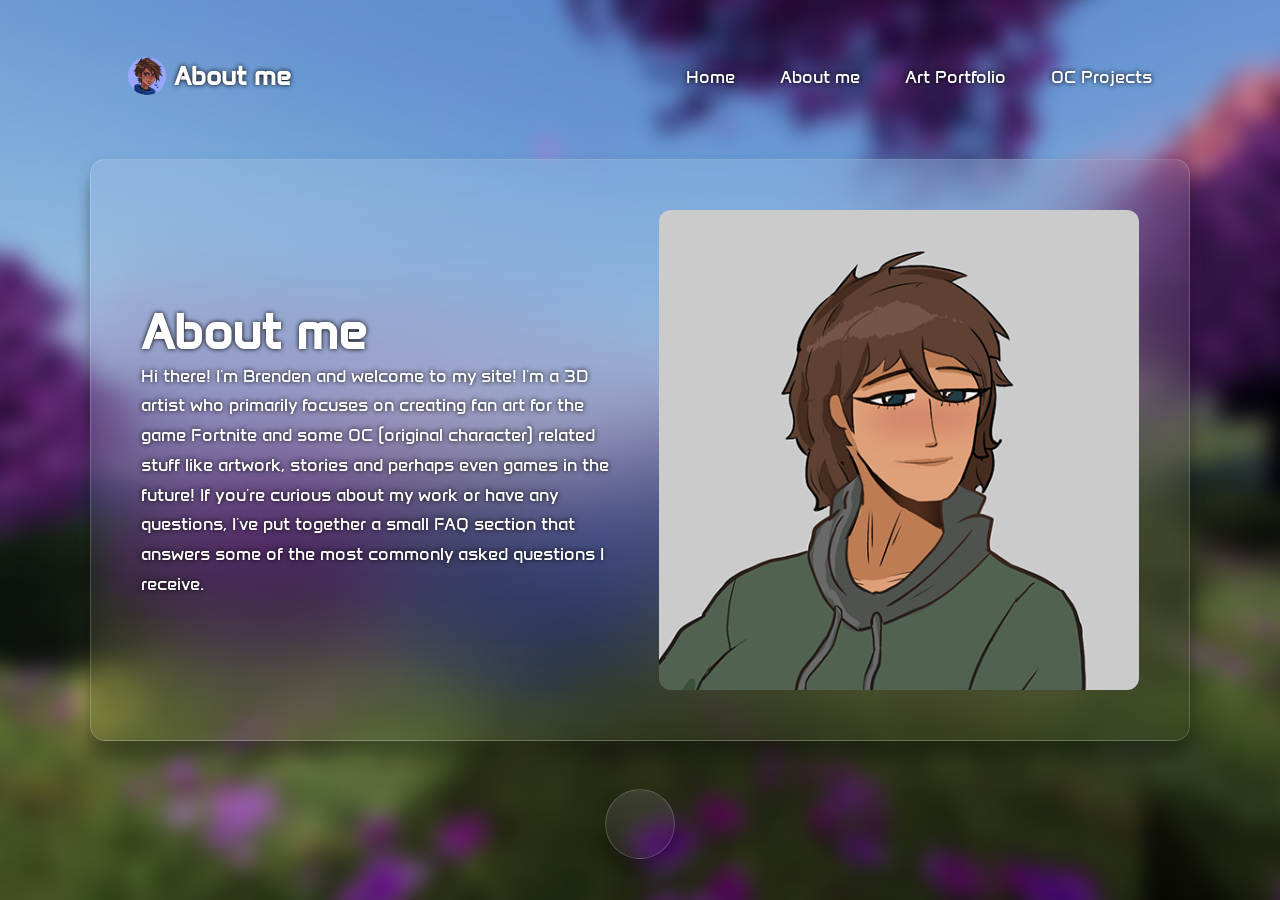
<file: about.html>
<!DOCTYPE html>
<html lang="en">

<head>
  <meta charset="UTF-8">
  <meta name="viewport" content="width=device-width, initial-scale=1.0">
  <meta http-equiv="X-UA-Compatible" content="ie=edge">
  <title>About me - ItzBrenden.com</title>
  <link rel="stylesheet" href="css/index.css">
  <link rel="stylesheet" href="css/navbar.css">
  <link href='https://cdn.boxicons.com/3.0.7/fonts/basic/boxicons.min.css' rel='stylesheet'>
  <link href='https://cdn.boxicons.com/3.0.7/fonts/brands/boxicons-brands.min.css' rel='stylesheet'>
  <link rel="icon" href="./assets/LauraReborn7_PFP.webp" type="image/x-icon">
  <script type="text/javascript" src="js/portfolio-navbar.js" defer></script>
</head>

<body class="about-page">
  <div id="background"></div>
  <video id="background-video" autoplay muted loop playsinline>
    <source src="assets/backgrounds/background-mc.webm" type="video/webm">
  </video>

  <header class="header">
    <a href="index.html" class="logo">
      <img src="assets/LauraReborn7_PFP.webp" alt="Laura Reborn" class="logo-icon">
      <p class="logo-text">About me</p>
    </a>

    <input type="checkbox" id="check">
    <label for="check" class="icons">
      <i class='bx  bx-menu' id="menu-icon"></i>
      <i class='bx  bx-x' id="close-icon"></i>
    </label>

    <nav class="navbar">
      <a href="index.html" style="--i:1;">Home</a>
      <a href="" style="--i:2;">About me</a>
      <a href="portfolio.html" style="--i:3;">Art Portfolio</a>
      <a href="projects.html" style="--i:4;">OC Projects</a>
    </nav>
  </header>

  <main>
    <div class="container glass">
      <div class="text-content">
        <h1>About me</h1>
        <p><a href="doro.html" class="doror">Hi</a> there! I'm Brenden and welcome to my site! I'm a 3D artist who
          primarily focuses on creating fan art for the game
          Fortnite and some OC (original character) related stuff like artwork, stories and perhaps even games in the
          future! If you're curious about my work or have any questions, I've put together a small FAQ section that
          answers some of the most commonly asked questions I receive.</p>
      </div>
      <div class="icon-container">
        <img src="assets/Female_OC_PFP.png" alt="Server icon" />
      </div>
    </div>
  </main>
  <div class="circular-buttons-container">
    <a href="index.html" rel="noopener noreferrer" class="circular-button glass" aria-label="Back to Home">
      <i class='bx bx-home button-icon-placeholder' aria-hidden="true"></i>
    </a>
  </div>
  <script>
    const video = document.getElementById("background-video");

    video.addEventListener("canplay", () => {
      video.classList.add("loaded");
    });
  </script>
</body>

</html>
</file>
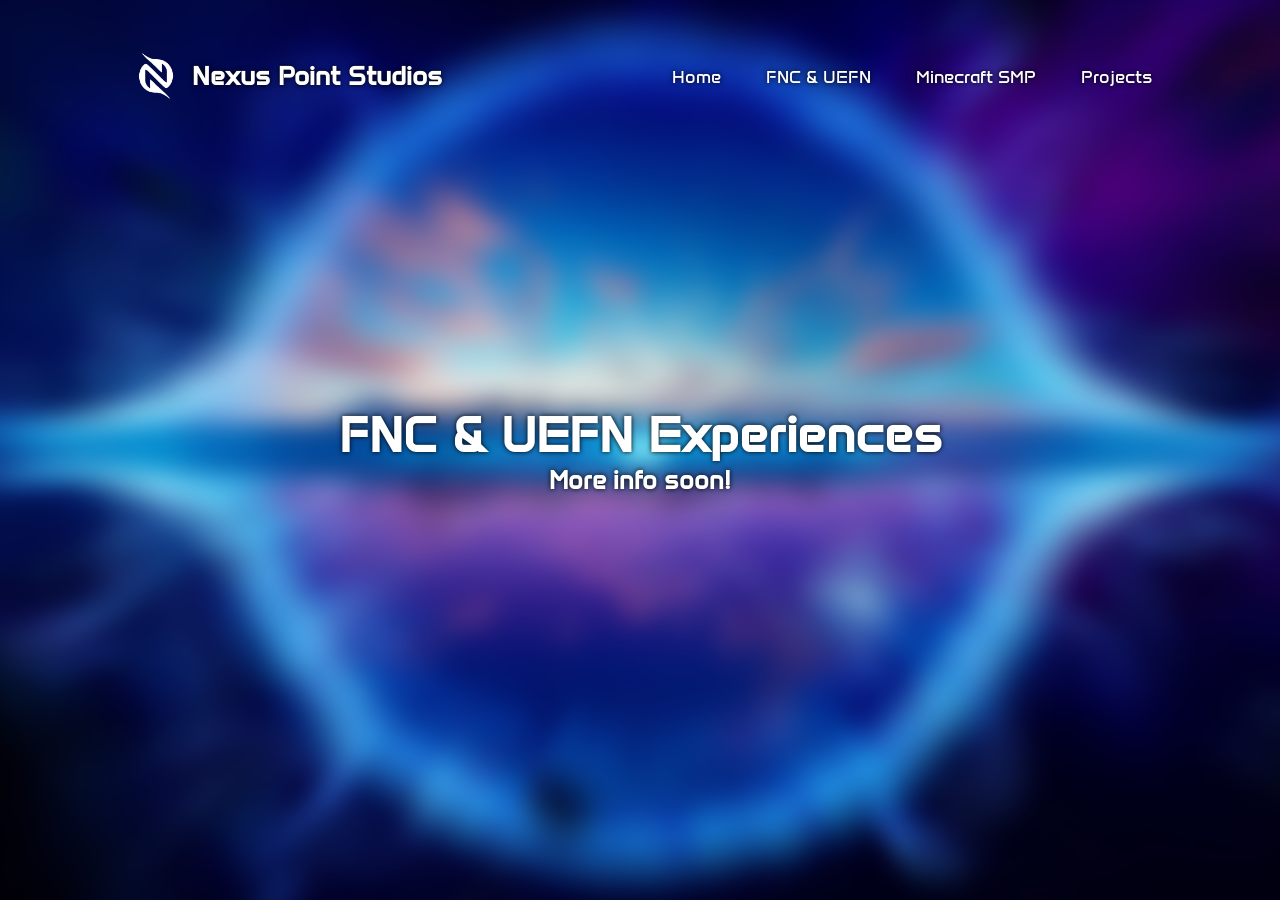
<file: fn-creative.html>
<!DOCTYPE html>
<html lang="en">

<head>
  <meta charset="UTF-8">
  <meta name="viewport" content="width=device-width, initial-scale=1.0">
  <meta http-equiv="X-UA-Compatible" content="ie=edge">
  <title>FNC & UEFN - Nexus Point Studios</title>
  <link rel="stylesheet" href="css/index.css">
  <link rel="stylesheet" href="css/navbar.css">
  <link href='https://cdn.boxicons.com/3.0.7/fonts/basic/boxicons.min.css' rel='stylesheet'>
  <link rel="icon" href="./assets/logos/nebula-logo.png" type="image/x-icon">
</head>

<body>
  <div id="background"></div>
  <!-- <video id="background-video" autoplay muted loop playsinline>
    <source src="assets/backgrounds/background.webm" type="video/webm">
  </video> -->

  <header class="header">
    <a href="index.html" class="logo"><img src="assets/logos/nexus-logo-test.png"><p class="logo-text">Nexus Point Studios</p></a>

    <input type="checkbox" id="check">
    <label for="check" class="icons">
      <i class='bx  bx-menu' id="menu-icon"></i>
      <i class='bx  bx-x' id="close-icon"></i> 
    </label>

    <nav class="navbar">
      <a href="index.html" style="--i:1;">Home</a>
      <a href="" style="--i:2;">FNC & UEFN</a>
      <a href="minecraftsmp.html" style="--i:3;">Minecraft SMP</a>
      <a href="projects.html" style="--i:4;">Projects</a>
    </nav>
  </header>

  <main>
    <div class="">
      <h1 class="center-object">FNC & UEFN Experiences</h1>
      <h2 class="center-object">More info soon!</h2>
    </div>
  </main>
  <script>
    const video = document.getElementById("background-video");

    video.addEventListener("canplay", () => {
      video.classList.add("loaded");
    });
  </script>
</body>

</html>
</file>
<file: css/index.css>
@font-face {
    font-family: 'Anta';
    src: url(../assets/fonts/Anta-Regular.ttf);
}

:root {
    --blur-amount: 50px;
    --border-radius: 15px;
    --shadow-strength: 0 20px 15px rgba(0, 0, 0, 0.25), 0 6px 15px rgba(0, 0, 0, 0.15);
}

* {
    margin: 0;
    padding: 0;
    box-sizing: border-box;
    font-family: 'Anta';
    -webkit-tap-highlight-color: rgba(255, 255, 255, 0);
}

body {
    margin: 0;
    display: flex;
    flex-direction: column;
    justify-content: center;
    align-items: center;
    min-height: 100vh;
    background-color: #191925;
}

/*The following is hidden because it's a good reference point to have for future webpages with similar styling*/

#background {
    background-image: url(../assets/backgrounds/background.webp);
    /* background-color: #919191; */
    height: 95vh;
    width: 100%;
    background-size: cover;
    background-position: center center;
    position: fixed;
    filter: blur(10px);
    transform: scale(1.15);
    top: 0;
    z-index: -1;
}

#background-video {
    position: fixed;
    inset: 0;
    width: 100%;
    height: 100vh;
    object-fit: cover;
    z-index: -1;
    filter: blur(10px);
    transform: scale(1.1);

    opacity: 0;
    transition: opacity 0.5s ease-out;
}

#background-video.loaded {
    opacity: 1;
}

@media (prefers-reduced-motion: reduce) {
    #background-video {
        filter: none;
        transform: none;
        transition: none;
        opacity: 1;
    }
}

.center-object {
    text-align: center;
}

h1 {
    font-size: 50px;
    color: white;
    text-shadow: 0px 0px 5px black;
}

h2 {
    font-size: 25px;
    color: white;
    text-shadow: 0px 0px 5px black;
}

p {
    font-size: 18px;
    color: white;
    text-shadow: 0px 0px 5px black;
}

.doror {
    text-decoration: none;
    color: white;
    text-shadow: 0px 0px 5px black;
}

.img-logo {
    width: 10%;
    height: 10%;
    padding-top: 10px;
}

.center-object d {
    color: white;
    text-shadow: 0px 0px 5px black;
}

.container {
    width: fit-content;
    padding: 50px 50px;
    height: 400px;
    /* 1. Replaced 'auto' with a fixed height */
    margin: 200px auto;
    justify-content: center;
    align-items: center;
    border-radius: var(--border-radius);
    box-shadow: var(--shadow-strength);
}

main .container.glass {
    width: min(100%, 1100px);
    height: auto;
    margin: 150px auto 0;
    display: flex;
    gap: 2.5rem;
    opacity: 0;
    transform: translateY(2rem);
    animation: container-home-fade-up 0.8s ease-out forwards;
    will-change: transform, opacity;
}

main .container.glass .text-content {
    flex: 1 1 auto;
    max-width: 68ch;
}

main .container.glass .text-content p {
    line-height: 1.65;
    overflow-wrap: anywhere;
}

main .container.glass .icon-container {
    flex: 0 0 auto;
    display: flex;
    align-items: center;
}

main .container.glass .icon-container img {
    width: clamp(170px, 30rem, 30rem);
    max-width: 100%;
    height: auto;
    border-radius: 12px;
}

.container-home {
    width: 100%;
    /* aspect-ratio: 4 / 5;  <-- 2. REMOVE THIS so height stops changing based on width */
    padding: 0;
    height: 61vh;
    /* 3. Replaced 'auto' with a fixed height */
    margin: 0;
    display: flex;
    flex: 1 1 clamp(18rem, 30vw, 26rem);
    justify-content: center;
    align-items: center;
    text-decoration: none;
    color: inherit;
    overflow: hidden;
    border-radius: var(--border-radius);
    opacity: 0;
    transform: translateY(2rem);
    animation: container-home-fade-up 0.8s ease-out forwards;
    will-change: transform, opacity;
}

/* ensure positioned for caption overlay */
.container-home {
    position: relative;
}


.container-home {
    box-shadow: var(--shadow-strength);
    transform: scale(1.0);
    outline: 4px solid transparent;
    outline-offset: 2px;
    transition: outline-color 0.25s ease, outline-offset 0.25s ease, box-shadow 0.25s ease, transform 0.25s ease;

}

.container-image:hover {
    transform: scale(1.05);
}

.container-home:hover {
    outline-color: rgb(255, 255, 255);
    outline-offset: 2px;
}

.container-home:nth-child(1) {
    animation-delay: 0s;
}

.container-home:nth-child(2) {
    animation-delay: 0.12s;
}

.container-home:nth-child(3) {
    animation-delay: 0.24s;
}

.container-home:nth-child(4) {
    animation-delay: 0.36s;
}

.container-row,
.containers-horizontal {
    display: flex;
    gap: 2rem;
    justify-content: center;
    align-items: stretch;
    flex-wrap: nowrap;
    width: 100%;
    height: auto;
    margin: 0 auto;
    padding: 10;
    padding: 8% 10% 1% 10%;
}

.glass {
    background: linear-gradient(180deg, rgba(255, 255, 255, 0.1), rgba(255, 255, 255, 0));
    backdrop-filter: blur(var(--blur-amount));
    -webkit-backdrop-filter: blur(var(--blur-amount));
    /* border-radius: var(--border-radius); */
    border: 1px solid rgba(255, 255, 255, 0.18);
}

.container-image {
    display: block;
    width: 100%;
    height: 100%;
    max-width: none;
    max-height: none;
    margin: 0;
    object-fit: cover;
    transition: transform 0.3s ease;
}

/* bottom gradient/blur caption overlay */
.container-caption {
    position: absolute;
    left: 0;
    right: 0;
    bottom: 0;
    padding: 2.5rem 5rem;
    color: #fff;
    text-shadow: 0px 0px 5px black;
    z-index: 3;
    display: flex;
    align-items: center;
    justify-content: center;
}

.container-caption::before {
    content: "";
    position: absolute;
    inset: 0;
    z-index: -1;
    backdrop-filter: blur(50px);
    mask: linear-gradient(to top, rgba(0, 0, 0, 1) 0%, rgba(0, 0, 0, 0.99) 30%, rgba(0, 0, 0, 0.3) 70%, rgba(0, 0, 0, 0) 100%);
    background: linear-gradient(to top, rgba(0, 0, 0, 0.5) 0%, rgba(0, 0, 0, 0.3) 30%, rgba(0, 0, 0, 0) 100%);
    
}

.container-caption span {
    position: relative;
    z-index: 4;
    font-size: 1.5rem;
    font-weight: 700;
    text-shadow: 0 2px 6px rgba(0, 0, 0, 0.6);
}

.action__btns {
    display: flex;
    gap: 1rem;
    justify-content: center;
    margin-top: 20px;
}

.action__btns button {
    font-size: 1rem;
    font-weight: 600;
    letter-spacing: 2px;
    padding: 1rem 2rem;
    border-radius: var(--border-radius);
    box-sizing: border-box;
    color: white;
    transition: .3s;
    cursor: pointer;
}

.action__btns button:hover {
    scale: 1.15;
    background-color: #ffffff69;
}

.action__btns button:active {
    scale: 0.95;
}

.image-grid {
    display: flex;
    gap: 2rem;
    justify-content: center;
    align-items: center;
    flex-wrap: wrap;
    margin: 2rem auto;
}

.image-container {
    flex: 0 1 calc(33.333% - 1.33rem);
    min-width: 200px;
    max-width: 350px;
}

.image-container img {
    width: 100%;
    height: auto;
    border-radius: var(--border-radius);
    object-fit: cover;
    transition: transform 0.3s ease, box-shadow 0.3s ease;
}

.image-container img:hover {
    transform: scale(1.05);
}

@keyframes container-home-fade-up {
    from {
        opacity: 0;
        transform: translateY(2rem);
    }

    to {
        opacity: 1;
        transform: translateY(0);
    }
}

@media (prefers-reduced-motion: reduce) {

    .container-home,
    main .container.glass {
        opacity: 1;
        transform: none;
        animation: none;
        transition: none;
    }
}

.circular-buttons-container {
    display: flex;
    gap: 1.5rem;
    justify-content: center;
    align-items: center;
    margin-top: 3rem;
    margin-bottom: 2rem;
    flex-wrap: wrap;
}

.circular-button {
    width: 70px;
    height: 70px;
    border-radius: 50%;
    display: flex;
    align-items: center;
    justify-content: center;
    outline: 4px solid transparent;
    outline-offset: 2px;
    box-shadow: var(--shadow-strength);
    transition: outline-color 0.25s ease, outline-offset 0.25s ease, box-shadow 0.25s ease;
    text-decoration: none;
}

.button-icon-placeholder {
    font-size: 1.6rem;
    color: rgba(255, 255, 255, 0.85);
}

.circular-button:hover {
    outline-color: rgb(255, 255, 255);
    outline-offset: 2px;
    /* box-shadow: 0 20px 15px rgba(0,0,0,0.45), 0 6px 15px rgba(0,0,0,0.28), 0 0 18px rgba(255, 255, 255, 0.35), 0 0 42px rgba(255, 255, 255, 0.18); */
}

.circular-button:active {
    transform: scale(0.95);
    outline-offset: 1px;
}

@media only screen and (max-width: 1180px) {

    main .container.glass {
        width: min(calc(100% - 4rem), 1100px);
    }

    .container-row {
        padding: 12% 10% 1% 10%;
        width: 100%;
    }

    .container-caption {
        padding: 1rem 3rem;
    }

}

@media only screen and (max-width: 910px) {

    main .container.glass {
        flex-direction: column;
        width: calc(100% - 1.5rem);
        height: auto;
        margin: 130px auto 0;
        padding: 1.25rem;
        gap: 1rem;
    }

    main .container.glass .text-content {
        max-width: 100%;
        text-align: center;
    }

    main .container.glass .icon-container {
        justify-content: center;
    }

    .container-row,
    .containers-horizontal {
        flex-wrap: wrap;
        margin: 50px auto 0;
    }

    .container-home {
        flex: 1 1 100%;
        width: 100%;
        height: 300px;
    }

    .circular-button {
        width: 60px;
        height: 60px;
        justify-content: center;
        align-items: center;
    }

    .container-caption{
        padding: .8rem 5rem;
    }

    .circular-buttons-container {
        width: 100%;
        justify-content: center;
    }

    .circular-buttons-container {
        position: fixed;
        left: 0;
        right: 0;
        bottom: 0;
        width: 100%;
        margin: 0;
        padding: 0.65rem 0.5rem calc(1.5rem + env(safe-area-inset-bottom));
        justify-content: center;
        align-items: center;
        flex-wrap: nowrap;
        z-index: 20;
    }
}

@media only screen and (max-width: 650px) {
    body {
        align-items: flex-start;
        padding-bottom: 110px;
    }

    h1 {
        font-size: 35px;
    }

    h2 {
        font-size: 20px;
    }

    .container-row,
    .containers-horizontal {
        gap: 1rem;
        margin: 150px auto 0;
        padding: 0 0.75rem;
        flex-wrap: wrap;
        padding-bottom: 25px;
    }

    .container-home {
        flex: 1 1 100%;
        width: 100%;
        height: 200px;
    }

    .image-grid {
        gap: 1rem;
        margin: 1rem auto;
    }

    .image-container {
        flex: 0 1 calc(50% - 0.5rem);
        min-width: 150px;
    }



    .circular-button {
        width: 58px;
        height: 58px;
        flex: 0 0 58px;
    }

    .button-icon-placeholder {
        font-size: 1.35rem;
    }
}
</file>
<file: css/navbar.css>
.header {
    position: fixed;
    top: 2rem;
    left: 50%;
    transform: translateX(-50%);
    width: 85%;
    padding: 1rem 2rem;
    display: flex;
    justify-content: space-between;
    align-items: center;
    z-index: 100;
}

.header::before {
    content: '';
    position: absolute;
    top: 0;
    left: 0;
    width: 100%;
    height: 100%;

    box-sizing: border-box;
    /* box-shadow: 0 8px 32px 0 rgba(0, 0, 0, 0.37); */
    z-index: -1;
}

.logo {
    display: flex;
    align-items: center;
    gap: 0.5rem;
    /* space if you use text + image */
    height: 3.5rem;
    /* controls logo size */
    color: #fff;
    text-decoration: none;
    font-weight: 700;
    font-size: 2rem;
}

.logo img {
    height: 100%;
    width: auto;
    display: block;
    object-fit: contain;
}

/* small circular avatar left of the logo text */
.logo .logo-icon {
    width: 2.4rem;
    height: 2.4rem;
    border-radius: 50%;
    object-fit: cover;
    display: block;
}

.logo-text {
    display: block;
    font-size: 1.65rem;
    text-shadow: 0px 0px 5px black;
}


.navbar a {
    font-size: 1.15rem;
    color: #fff;
    text-decoration: none;
    text-shadow: 0px 0px 5px black;
    font-weight: 500;
    margin-left: 2.5rem;
}

#check {
    display: none;
}

.icons {
    position: absolute;
    right: 0;
    padding: 5%;
    font-size: 2.8rem;
    color: #fff;
    cursor: pointer;
    display: none;
}

@media only screen and (max-width: 1167px) {
    .logo-text {
        display: none;
    }
}

@media only screen and (min-width: 911px) {
  .portfolio-page .header::before, .about-page .header::before {
    background: linear-gradient(180deg, rgba(255, 255, 255, 0.1), rgba(255, 255, 255, 0));
    backdrop-filter: blur(var(--blur-amount));
    -webkit-backdrop-filter: blur(var(--blur-amount));
    border-radius: calc(var(--border-radius) + 70px);
    border: 1px solid rgba(255, 255, 255, 0.18);
    opacity: 0;
    transition: opacity 0.25s ease;
    will-change: opacity;
  }

  .portfolio-page .header.is-overlapping::before, .about-page .header.is-overlapping::before {
    opacity: 1;
  }
}

@media only screen and (max-width: 910px) {
    .header {
        width: 95%;
        top: 2rem;
        padding: 2rem 2rem;
    }

    .header::before {
        background: linear-gradient(180deg, rgba(255, 255, 255, 0.1), rgba(255, 255, 255, 0));
        backdrop-filter: blur(var(--blur-amount));
        -webkit-backdrop-filter: blur(var(--blur-amount));
        border-radius: calc(var(--border-radius) + 70px);
        border: 1px solid rgba(255, 255, 255, 0.18);
    }

    /* mirror the menu icon: place logo at the left edge in mobile layout */
    .header .logo {
        position: absolute;
        left: 5%;
        z-index: 101;
    }

    .icons {
        display: inline-flex;
    }

    #check:checked~.icons #menu-icon {
        display: none;
    }

    #check:checked~.icons #close-icon {
        display: block;
    }

    .icons #close-icon {
        display: none;
    }

    .navbar {
        position: absolute;
        top: 4.5rem;
        left: 0;
        width: 100%;
        height: 0;
        opacity: 0;
        background: linear-gradient(180deg, rgb(255, 255, 255, 0.1), rgba(255, 255, 255, 0));
        backdrop-filter: blur(var(--blur-amount));
        -webkit-backdrop-filter: blur(var(--blur-amount));
        border-radius: calc(var(--border-radius));
        /* border-top-left-radius: 0;
        border-top-right-radius: 0; */
        border-bottom: 1px solid rgba(255, 255, 255, 0.18);
        border-left: 1px solid rgba(255, 255, 255, 0.18);
        border-right: 1px solid rgba(255, 255, 255, 0.18);
        overflow: hidden;
        transition: .3s ease;
        z-index: 99;
    }

    #check:checked~.navbar {
        height: 18rem;
        opacity: 1;
    }

    .navbar a {
        display: block;
        font-size: 2rem;
        margin: 1.5rem 0;
        text-align: center;
        opacity: 0;
        transform: translateY(-50px);
        transition: .3s ease;
    }

    #check:checked~.navbar a {
        transform: translateY(0);
        opacity: 1;
        transition-delay: calc(0.15s * var(--i));
    }


}
</file>
